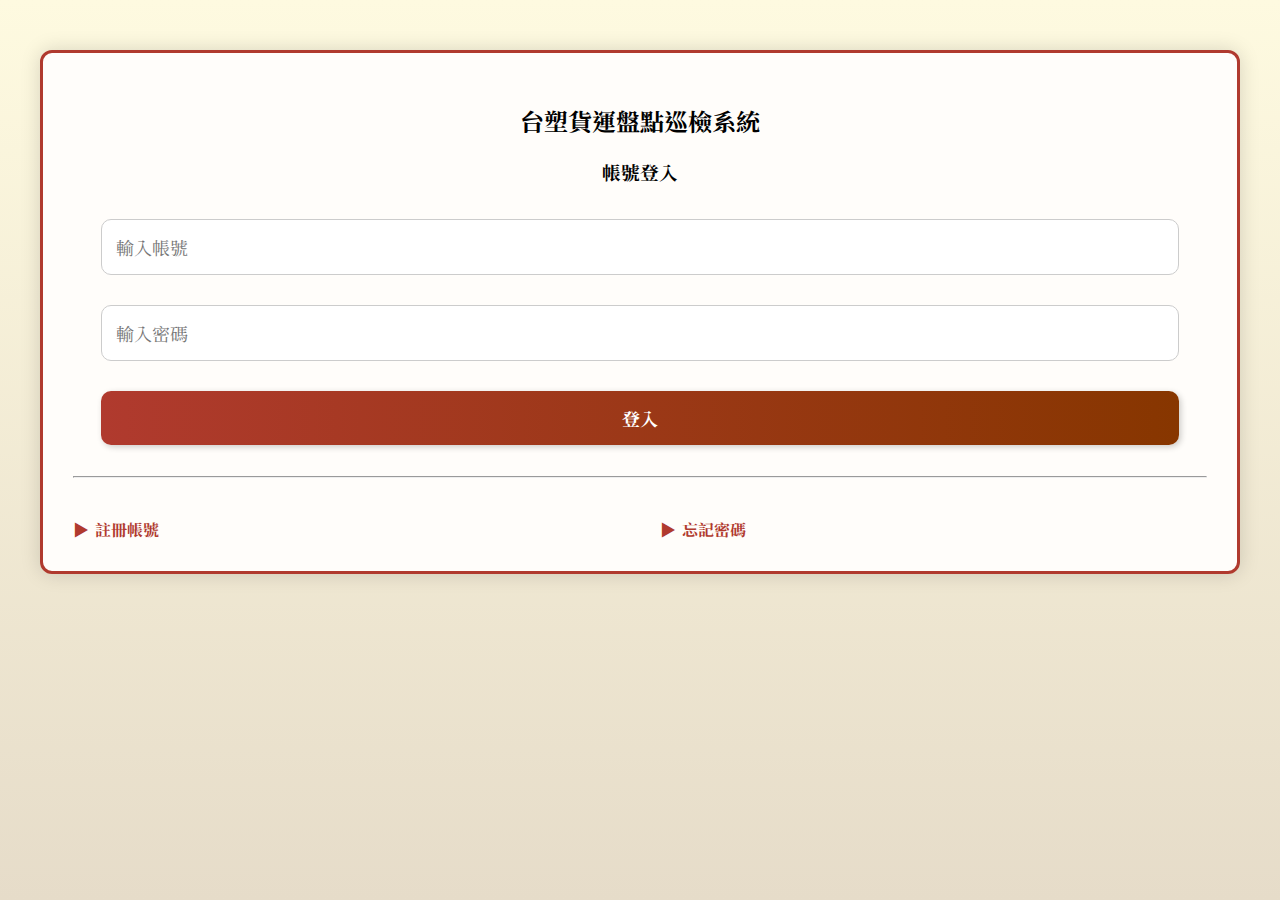
<file: index.html>
<!DOCTYPE html>
<html lang="zh">
<head>
    <meta charset="UTF-8">
    <title>登入 / 註冊</title>
    <link rel="stylesheet" href="style.css">
    <link rel="icon" href="https://github.githubassets.com/favicons/favicon.png">
    <script src="script.js" defer></script>
    <style>
      .section-toggle {
        cursor: pointer;
        color: #b03a2e;
        font-weight: bold;
        margin-top: 20px;
        display: flex;
        align-items: center;
      }
      .section-toggle span {
        display: inline-block;
        transition: transform 0.3s ease;
        margin-right: 6px;
      }
      .rotate {
        transform: rotate(90deg);
      }
      .toggle-section {
        display: none;
        animation: fadeIn 0.3s ease-in-out;
      }
      @keyframes fadeIn {
        from { opacity: 0; }
        to { opacity: 1; }
      }
      .form-row {
        display: flex;
        gap: 40px;
        justify-content: space-between;
        flex-wrap: wrap;
        margin-top: 20px;
      }
      .form-box {
        flex: 1;
        min-width: 300px;
      }
    </style>
</head>
<body>
    <div class="container">
        <h2>台塑貨運盤點巡檢系統</h2>

        <!-- 登入區塊 -->
        <h3>帳號登入</h3>
        <input type="text" id="account" placeholder="輸入帳號">
        <input type="password" id="password" placeholder="輸入密碼">
        <button onclick="login()">登入</button>
        <p id="message"></p>

        <hr>

        <!-- 並排顯示註冊與查詢密碼 -->
        <div class="form-row">
          <!-- 註冊帳號區塊 -->
          <div class="form-box">
            <div class="section-toggle" onclick="toggleSection('register-section', this)">
              <span>▶</span> 註冊帳號
            </div>
            <div id="register-section" class="toggle-section">
              <form id="register-form">
                <input type="text" name="regAccount" placeholder="帳號（2~4 中文字）" required><br>
                <input type="password" name="regPassword" placeholder="密碼" required><br>
                <select name="regDepartment" required>
                  <option value="">請選擇部門</option>
                  <option value="營一處">營一處</option>
                  <option value="營二處">營二處</option>
                  <option value="營三處">營三處</option>
                  <option value="營四處台中站">營四處台中站</option>
                  <option value="營四處新港站">營四處新港站</option>
                  <option value="中區保養廠梧棲">中區保養廠梧棲</option>
                  <option value="其他">其他</option>
                </select><br>
                <input type="email" name="regEmail" placeholder="Email" required><br>
                <button type="submit">註冊</button>
                <p id="registerMessage"></p>
              </form>
            </div>
          </div>

          <!-- 忘記密碼區塊 -->
          <div class="form-box">
            <div class="section-toggle" onclick="toggleSection('forgot-section', this)">
              <span>▶</span> 忘記密碼
            </div>
            <div id="forgot-section" class="toggle-section">
              <form id="forgot-form">
                <input type="text" name="forgotAccount" placeholder="帳號" required><br>
                <input type="email" name="forgotEmail" placeholder="Email" required><br>
                <button type="submit">寄送密碼到信箱</button>
                <p id="forgotMessage"></p>
              </form>
            </div>
          </div>
        </div>
    </div>

    <script>
      function toggleSection(id, toggleEl) {
        const section = document.getElementById(id);
        const icon = toggleEl.querySelector("span");
        const isVisible = section.style.display === "block";
        section.style.display = isVisible ? "none" : "block";
        icon.classList.toggle("rotate", !isVisible);
      }
    </script>
</body>
</html>
</file>
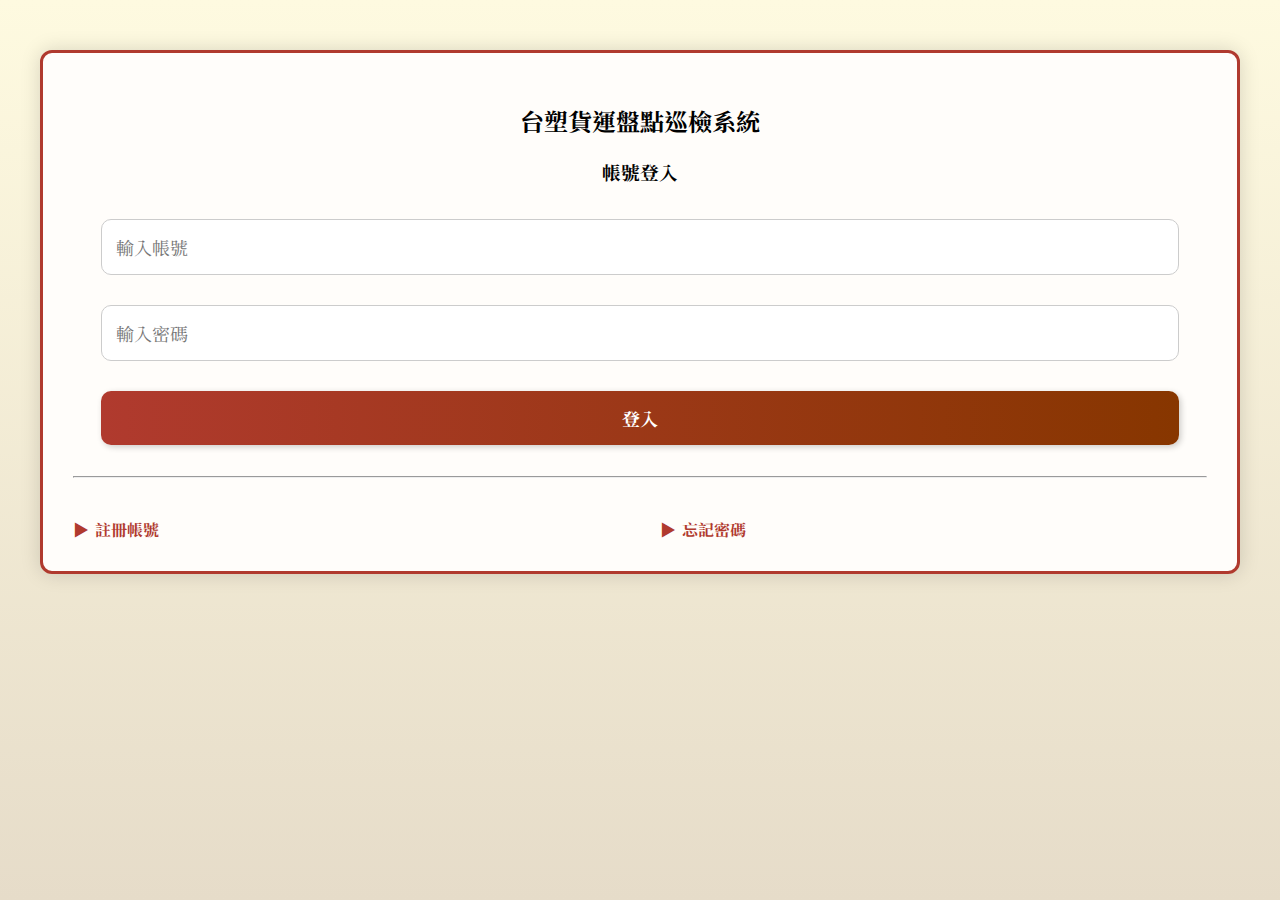
<file: dashboard.html>
<!DOCTYPE html>
<html lang="zh">
<head>
    <meta charset="UTF-8">
    <title>首頁</title>
    <link rel="stylesheet" href="style.css">
    <link rel="icon" href="https://github.githubassets.com/favicons/favicon.png">
</head>
<body>
    <script>
        // 檢查是否有登入資訊：token、department、role 都必須存在
        if (!localStorage.getItem("token") || !localStorage.getItem("department") || !localStorage.getItem("role")) {
            alert("請先登入！");
            window.location.href = "index.html";
        }
    </script>
    

    <nav>
      <div class="logo">台塑貨運盤點巡檢系統</div>
      <div class="nav-links">
        <a href="dashboard.html">首頁</a>
        <a href="history.html">歷史資料</a>
        <a href="review.html">主管審核</a>
      </div>
          <!-- 右側使用者資訊 -->
      <div id="userInfo">
        <span id="userDetails"></span>
        <div id="idleCountdown"></div>
        <button onclick="logout()">登出</button>
      </div>
    </nav>

    <div class="container">
        <h2>歡迎來到系統，請選擇您的作業。</h2>
    </div>
    
</body>
    <script src="script.js"></script>

</html>
</file>
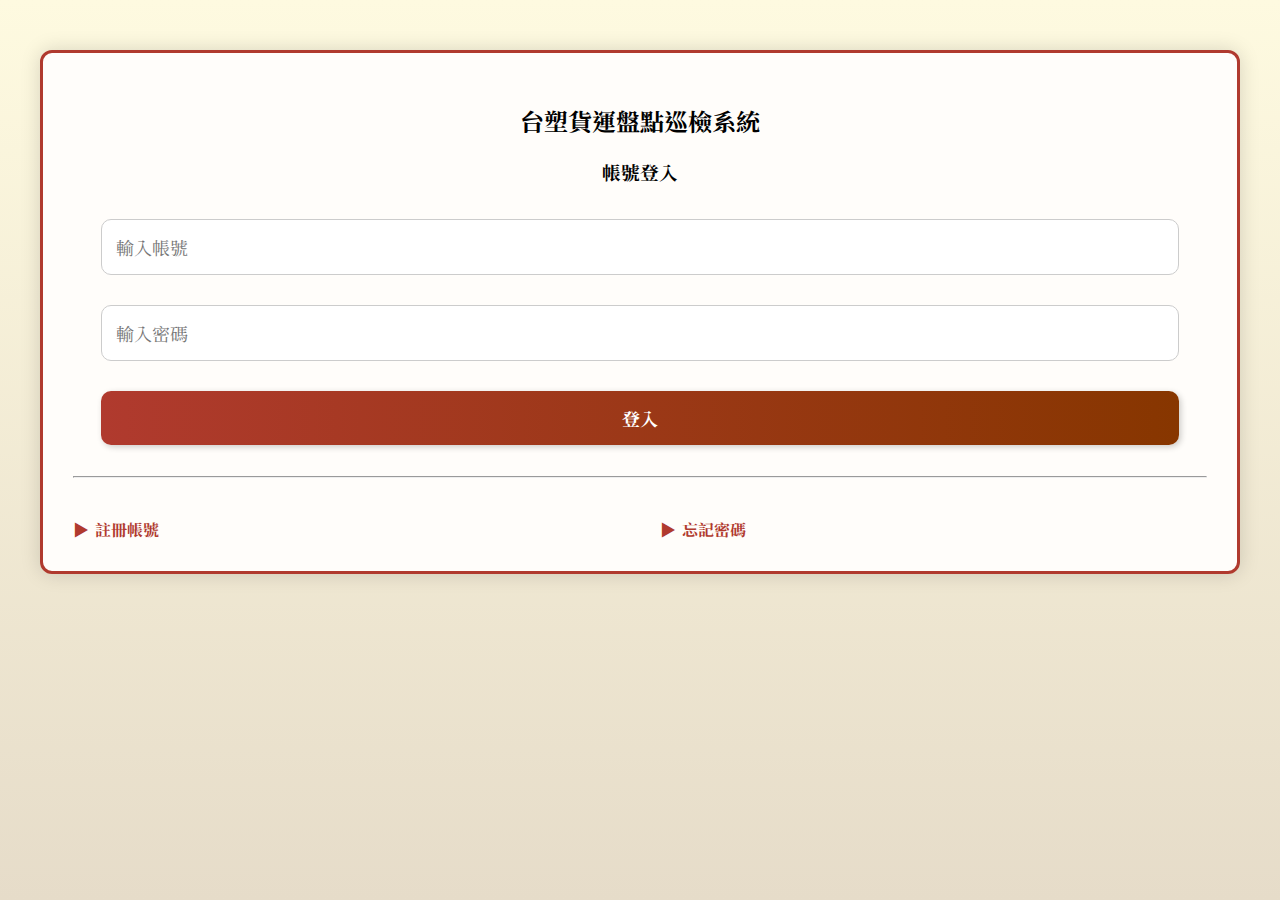
<file: history.html>
<!DOCTYPE html>
<html lang="zh">
<head>
    <meta charset="UTF-8">
    <title>歷史資料</title>
    <link rel="stylesheet" href="style.css">
    <link rel="icon" href="https://github.githubassets.com/favicons/favicon.png">
</head>
<body>
    <script>
        // 檢查是否有登入資訊：token、department、role 都必須存在
        if (!localStorage.getItem("token") || !localStorage.getItem("department") || !localStorage.getItem("role")) {
            alert("請先登入！");
            window.location.href = "index.html";
        }
    </script>


        <nav>
          <div class="logo">台塑貨運盤點巡檢系統</div>
          <div class="nav-links">
            <a href="dashboard.html">首頁</a>
            <a href="history.html">歷史資料</a>
            <a href="review.html">主管審核</a>
          </div>
              <!-- 右側使用者資訊 -->
          <div id="userInfo">
            <span id="userDetails"></span>
            <div id="idleCountdown"></div>
            <button onclick="logout()">登出</button>
          </div>
        </nav>

    <div class="container">
        <h2>歷史資料</h2>
        
        <!-- 下拉選單選擇 盤點、巡檢 或 異常處理 -->
        <label for="historyType">選擇類別：</label>
        <select id="historyType" onchange="loadHistory()">
            <option value="盤點">盤點</option>
            <option value="巡檢">巡檢</option>
            <option value="異常處理">異常處理</option>
        </select>
        
        <!-- 動態表格 -->
        <table>
            <thead id="tableHeader"></thead>
            <tbody id="historyTable"></tbody>
        </table>
    </div>

    <script src="script.js"></script>
    <script>loadHistory();</script>
</body>
</html>
</file>
<file: style.css>
@import url('https://fonts.googleapis.com/css2?family=Noto+Serif+TC:wght@500&display=swap');

/* 基本樣式統一 */
* {
    box-sizing: border-box;
}

body {
  font-family: 'Noto Serif TC', serif;
  margin: 0;
  padding: 0;
  text-align: center;
  background: linear-gradient(to bottom, #fefae0, #e6dcc9);
  background-attachment: fixed; /* 讓背景不會因滾動產生多個區塊 */
  background-repeat: no-repeat;
  background-size: cover;
}


/* 右上角使用者資訊樣式 */
#userInfo {
  display: flex;
  flex-direction: column;
  align-items: flex-end;
  gap: 5px;
  color: #fdfaf5;
  font-size: 14px;
}

#userInfo button {
  padding: 6px 12px;
  font-size: 14px;
  border: none;
  border-radius: 6px;
  background-color: #ff5555;
  color: white;
  cursor: pointer;
  transition: background-color 0.3s ease;
}

#userInfo button:hover {
  background-color: #cc0000;
}




/* 導覽列 */
nav {
  background: linear-gradient(to right, #5c1f14, #8e2c24);
  box-shadow: 0 3px 10px rgba(0, 0, 0, 0.25);
  display: flex;
  justify-content: space-between;
  align-items: center;
  padding: 12px 30px;
  position: sticky;
  top: 0;
  z-index: 100;
}

.logo {
  font-size: 24px;
  font-weight: bold;
  color: #fdfaf5;
  font-family: 'Noto Serif TC', serif;
  letter-spacing: 1px;
}

.nav-links {
  display: flex;
  gap: 20px;
}

.nav-links a {
  color: #fdfaf5;
  text-decoration: none;
  font-size: 18px;
  font-weight: 500;
  padding-bottom: 2px;
  border-bottom: 2px solid transparent;
  transition: all 0.3s ease;
}

.nav-links a:hover {
  border-bottom: 2px solid #ffdd57;
  color: #ffdd57;
}



/* 主要容器 */
.container {
    background: rgba(255, 250, 245, 0.92); /* 微透明米色 */
    max-width: 1200px;
    margin: 50px auto;
    background: #fffdfa;
    padding: 30px;
    box-shadow: 0px 0px 20px rgba(0, 0, 0, 0.15);
    border-radius: 12px;
    border: 3px solid #b03a2e;
}

/* 表單元素 */
input, button, select {
    width: 95%;
    padding: 14px;
    margin: 15px 0;
    border-radius: 10px;
    border: 1px solid #ccc;
    font-size: 18px;
    transition: all 0.3s ease;
    font-family: 'Noto Serif TC', serif;
}

input:focus, select:focus {
    border-color: #b03a2e;
    outline: none;
}

/* 按鈕樣式 */
button {
    background: linear-gradient(to right, #b03a2e, #873600);
    color: white;
    cursor: pointer;
    font-size: 18px;
    font-weight: bold;
    border: none;
    padding: 14px 16px;
    border-radius: 10px;
    box-shadow: 2px 2px 6px rgba(0, 0, 0, 0.2);
    transition: all 0.3s ease;
}

button:hover {
    background: linear-gradient(to right, #a93226, #641e16);
    transform: scale(1.05);
}

/* 表格樣式 */
table {
    width: 100%;
    border-collapse: collapse;
    margin-top: 25px;
    background: white;
    font-family: 'Noto Serif TC', serif;
}

table, th, td {
    border: 1px solid #ddd;
}

th, td {
    padding: 16px;
    text-align: center;
    font-size: 18px;
}

th {
    background: linear-gradient(to right, #b03a2e, #873600);
    color: white;
    font-size: 20px;
}

/* 子表格樣式 */
.detail-table th {
    background: #fdf4ec;
    color: #222;
    font-size: 16px;
}

.detail-table td {
    font-size: 16px;
}

/* 展開按鈕 */
.expand-btn {
    background: #b03a2e;
    color: white;
    border: none;
    font-size: 16px;
    font-weight: bold;
    width: 35px;
    height: 35px;
    border-radius: 50%;
    cursor: pointer;
    transition: all 0.3s ease;
    display: flex;
    align-items: center;
    justify-content: center;
}

.expand-btn:hover {
    background: #873600;
    transform: scale(1.1);
}

/* 響應式設計 */
@media (max-width: 1024px) {
    .container {
        max-width: 90%;
        padding: 20px;
    }

    table {
        font-size: 16px;
    }

    input, button, select {
        font-size: 16px;
    }
}

@media (max-width: 768px) {
    nav a {
        font-size: 18px;
        margin: 0 10px;
    }

    th, td {
        font-size: 16px;
        padding: 10px;
    }

    .expand-btn {
        width: 30px;
        height: 30px;
        font-size: 14px;
    }
}

@media (max-width: 480px) {
    .container {
        max-width: 100%;
        padding: 15px;
    }

    input, button, select {
        font-size: 14px;
    }

    th, td {
        font-size: 14px;
        padding: 8px;
    }

    .expand-btn {
        width: 28px;
        height: 28px;
        font-size: 12px;
    }
}
</file>
